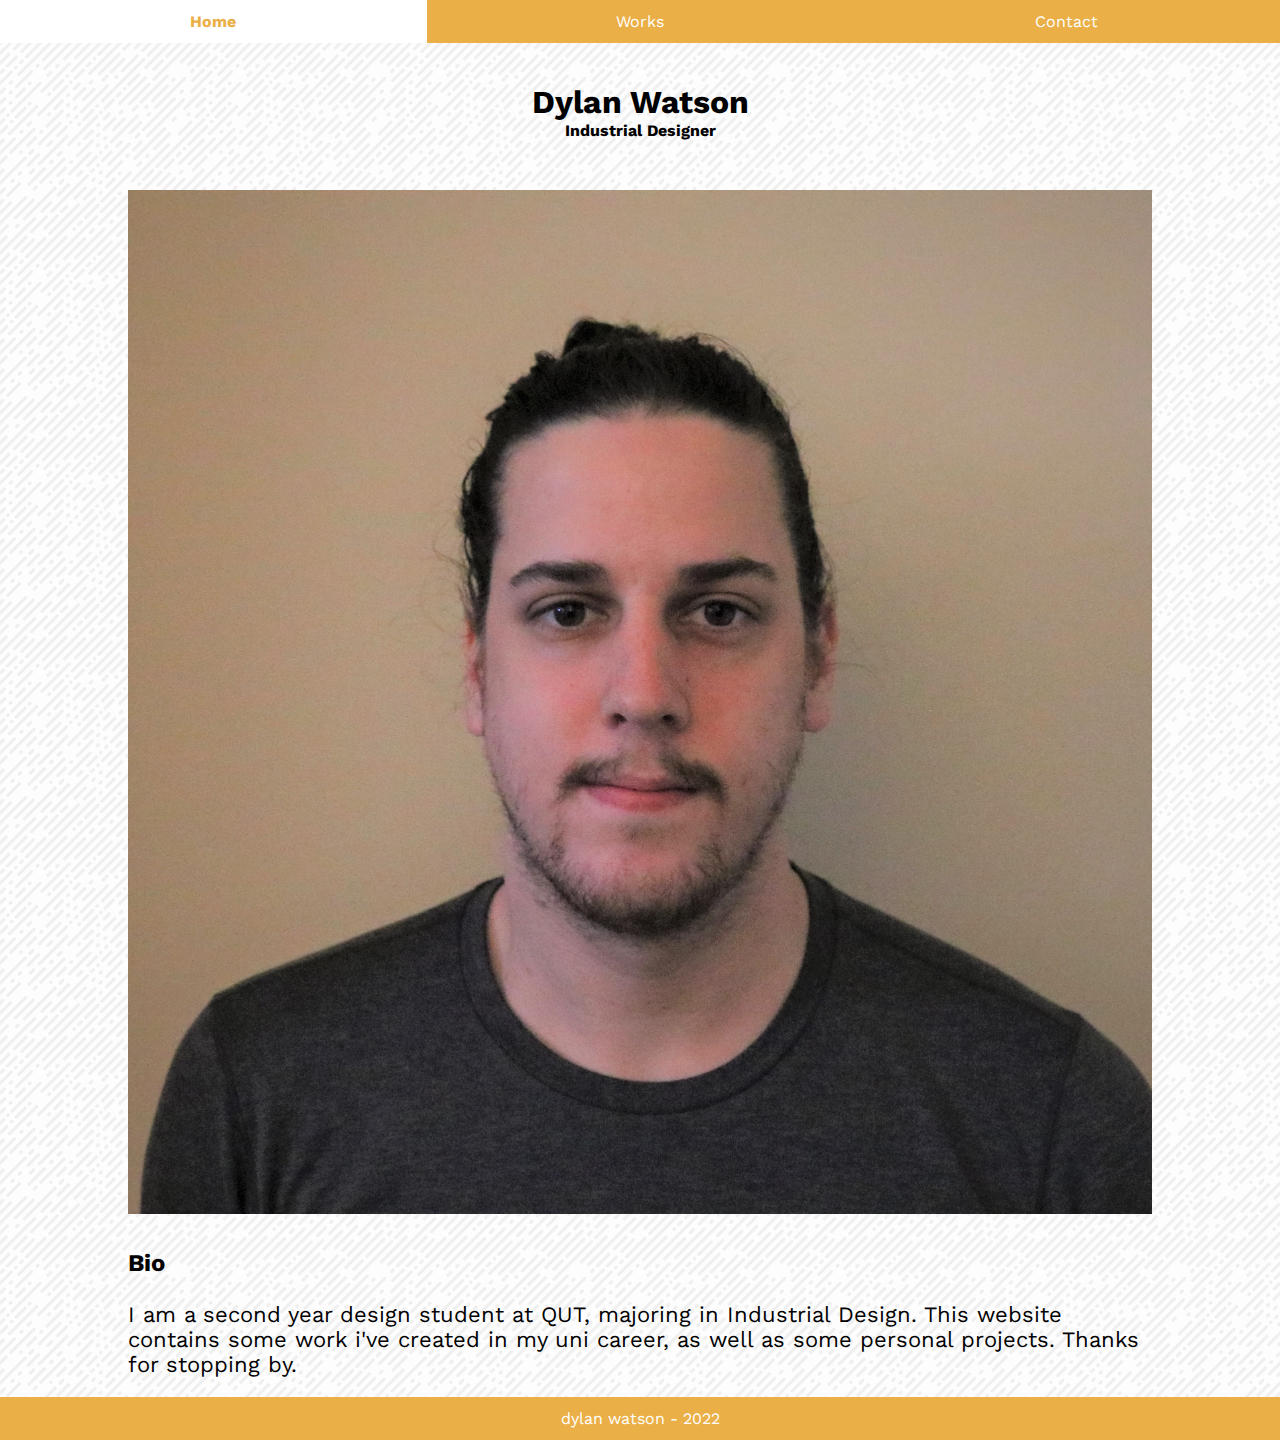
<file: index.html>
<!DOCTYPE html>
<html lang="en">
<head>
  <meta charset="UTF-8">
  <meta name="author" content="Dylan">
  <meta name="description" content="portfolio website"> 
  <meta name="viewport" content="width=device-width, initial-scale=1.0">
  <title>Dylan Watson | Portfolio</title>
  <link rel="icon" type="image/x-icon" href="images/favicon.png">
  <link rel="stylesheet" href="style.css">
</head>
<body>
  <header>
    <nav>
      <a class="nav-target" href="index.html">Home</a>
      <a href="works.html">Works</a>
      <a href="contact.html">Contact</a>
    </nav>
  </header>
  <!-- main content -->
  <div class="content">
    <div class="title-block">
      <h1>  
        Dylan Watson
      </h1>
      <h4>
        Industrial Designer
      </h4>
    </div>
    <figure class="img-container">
      <img class="img-cov" src="images/profile-pic.jpg" alt="Dylans' profile picture">
    </figure>
    <h2 class="info-titles">Bio</h2>
    <p class="information">
      I am a second year design student at QUT, majoring in Industrial Design. This website contains some work i've created in my uni career, as well as some personal projects. Thanks for stopping by.
    </p>
  </div>
  <!-- end main content -->
  <footer>
    dylan watson - 2022
  </footer>
</body>
</html>
</file>
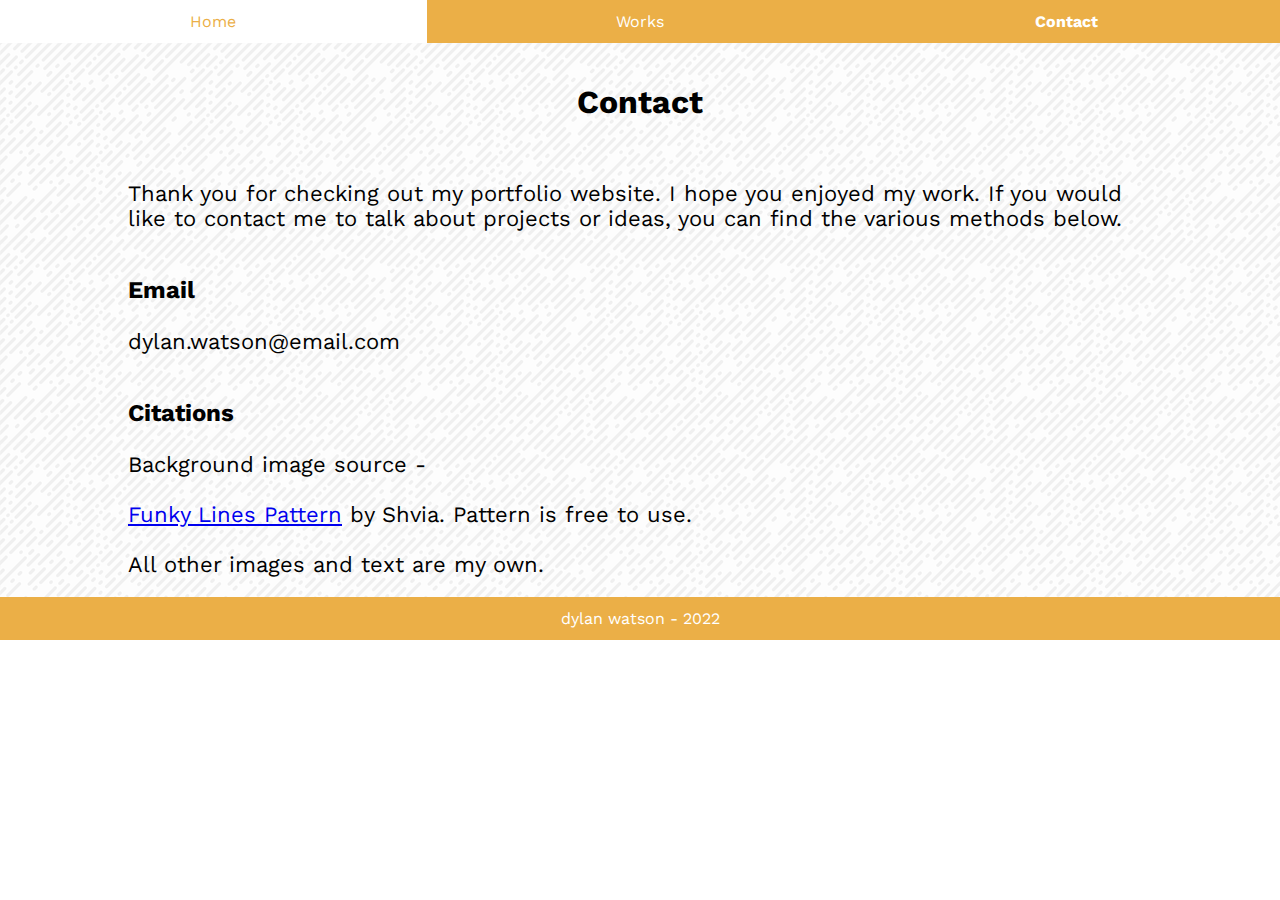
<file: contact.html>
<!DOCTYPE html>
<html lang="en">
<head>
  <meta charset="UTF-8">
  <meta name="author" content="Dylan">
  <meta name="description" content="portfolio website"> 
  <meta name="viewport" content="width=device-width, initial-scale=1.0">
  <title>Dylan Watson | Contact</title>
  <link rel="icon" type="image/x-icon" href="images/favicon.png">
  <link rel="stylesheet" href="style.css">
</head>
<body>
  <header>
    <nav>
      <a href="index.html">Home</a>
      <a href="works.html">Works</a>
      <a class="nav-target" href="contact.html">Contact</a>
    </nav>
  </header>
    <!-- main content -->
  <div class="content">
    <div class="title-block">
      <h1>  
        Contact
      </h1>
    </div>
    <p class="information">
      Thank you for checking out my portfolio website. I hope you enjoyed my work. If you would like to contact me to talk about projects or ideas, you can find the various methods below.
    </p>
    <h2 class="info-titles">Email</h2>
    <p class="information">
      dylan.watson@email.com
    </p>
    <h2 class="info-titles">Citations</h2>
    <p class="information">
      Background image source -
      <br>
      <br>
      <a href="https://www.toptal.com/designers/subtlepatterns/funky-lines/">Funky Lines Pattern</a> by Shvia. Pattern is free to use.
      <br>
      <br>
      All other images and text are my own.
    </p>
  </div>
  <!-- end main content -->
  <footer>
    dylan watson - 2022
  </footer>
</body>
</html>
</file>
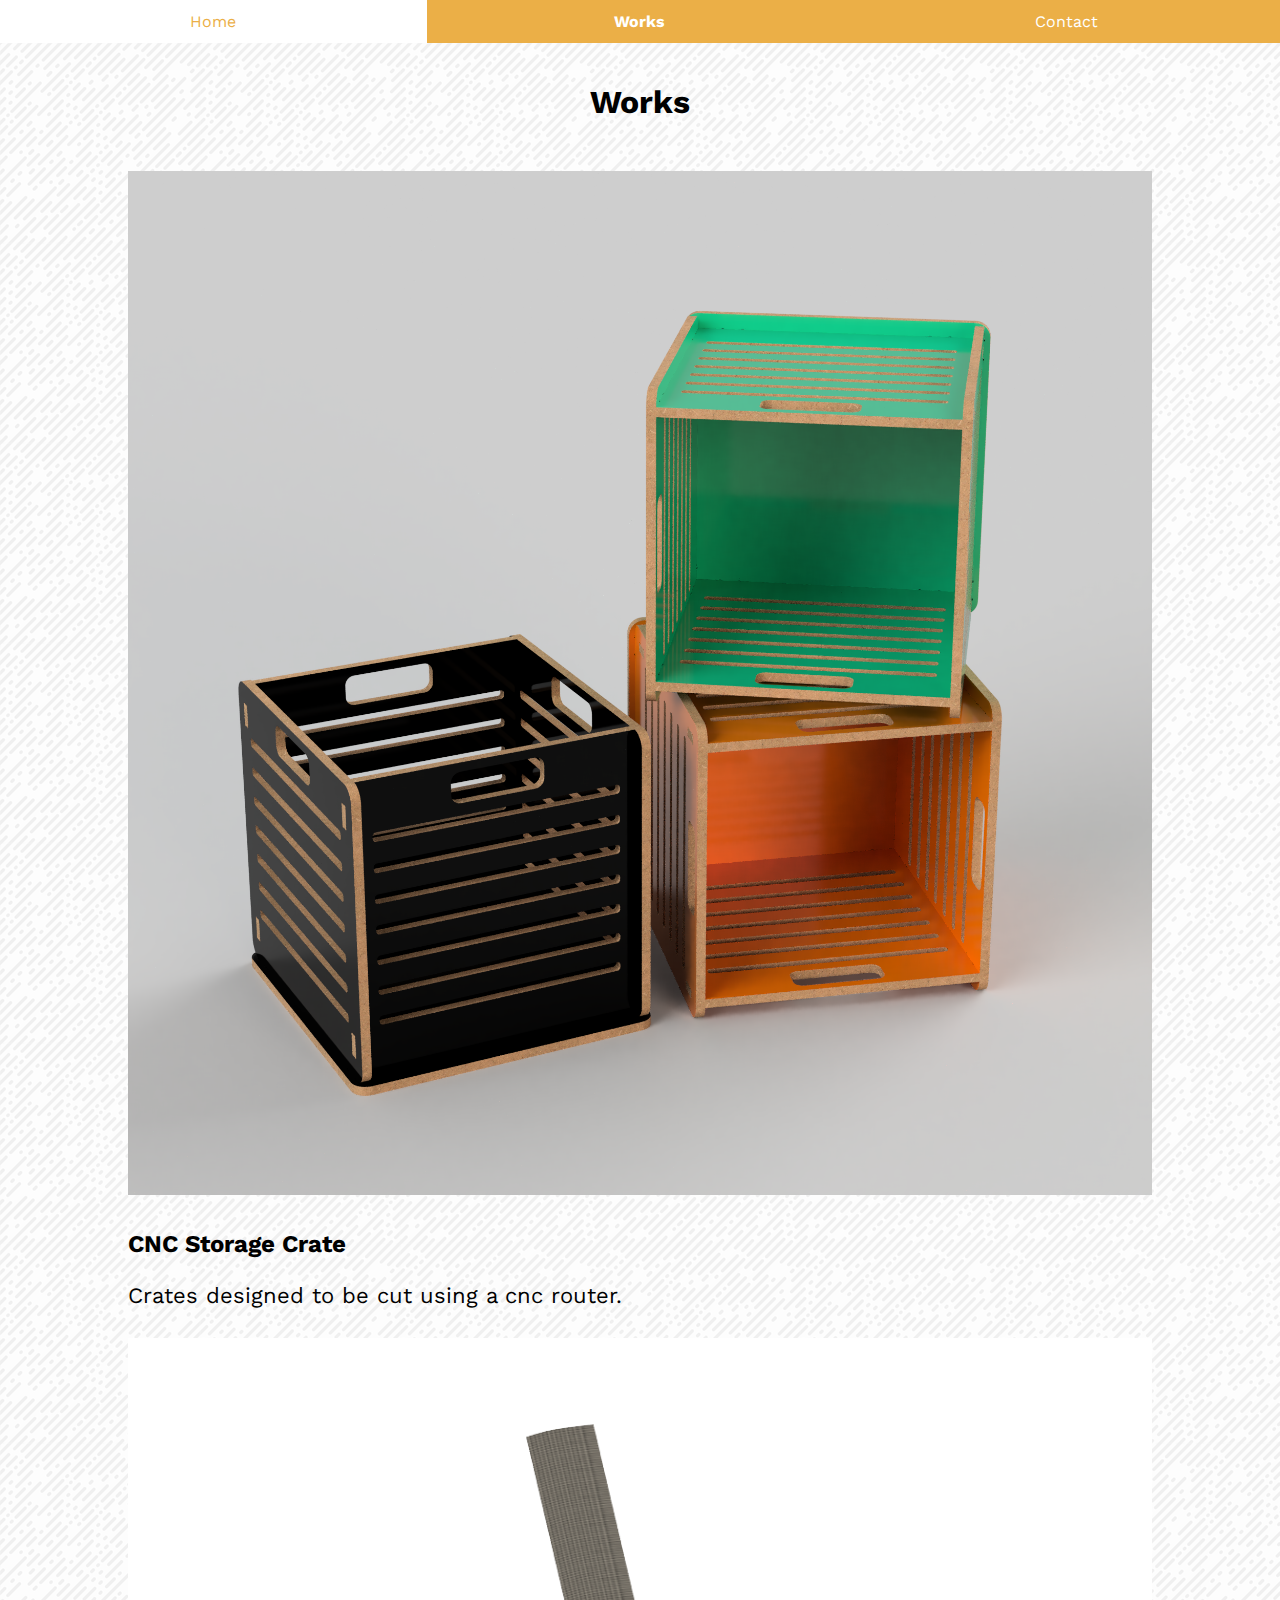
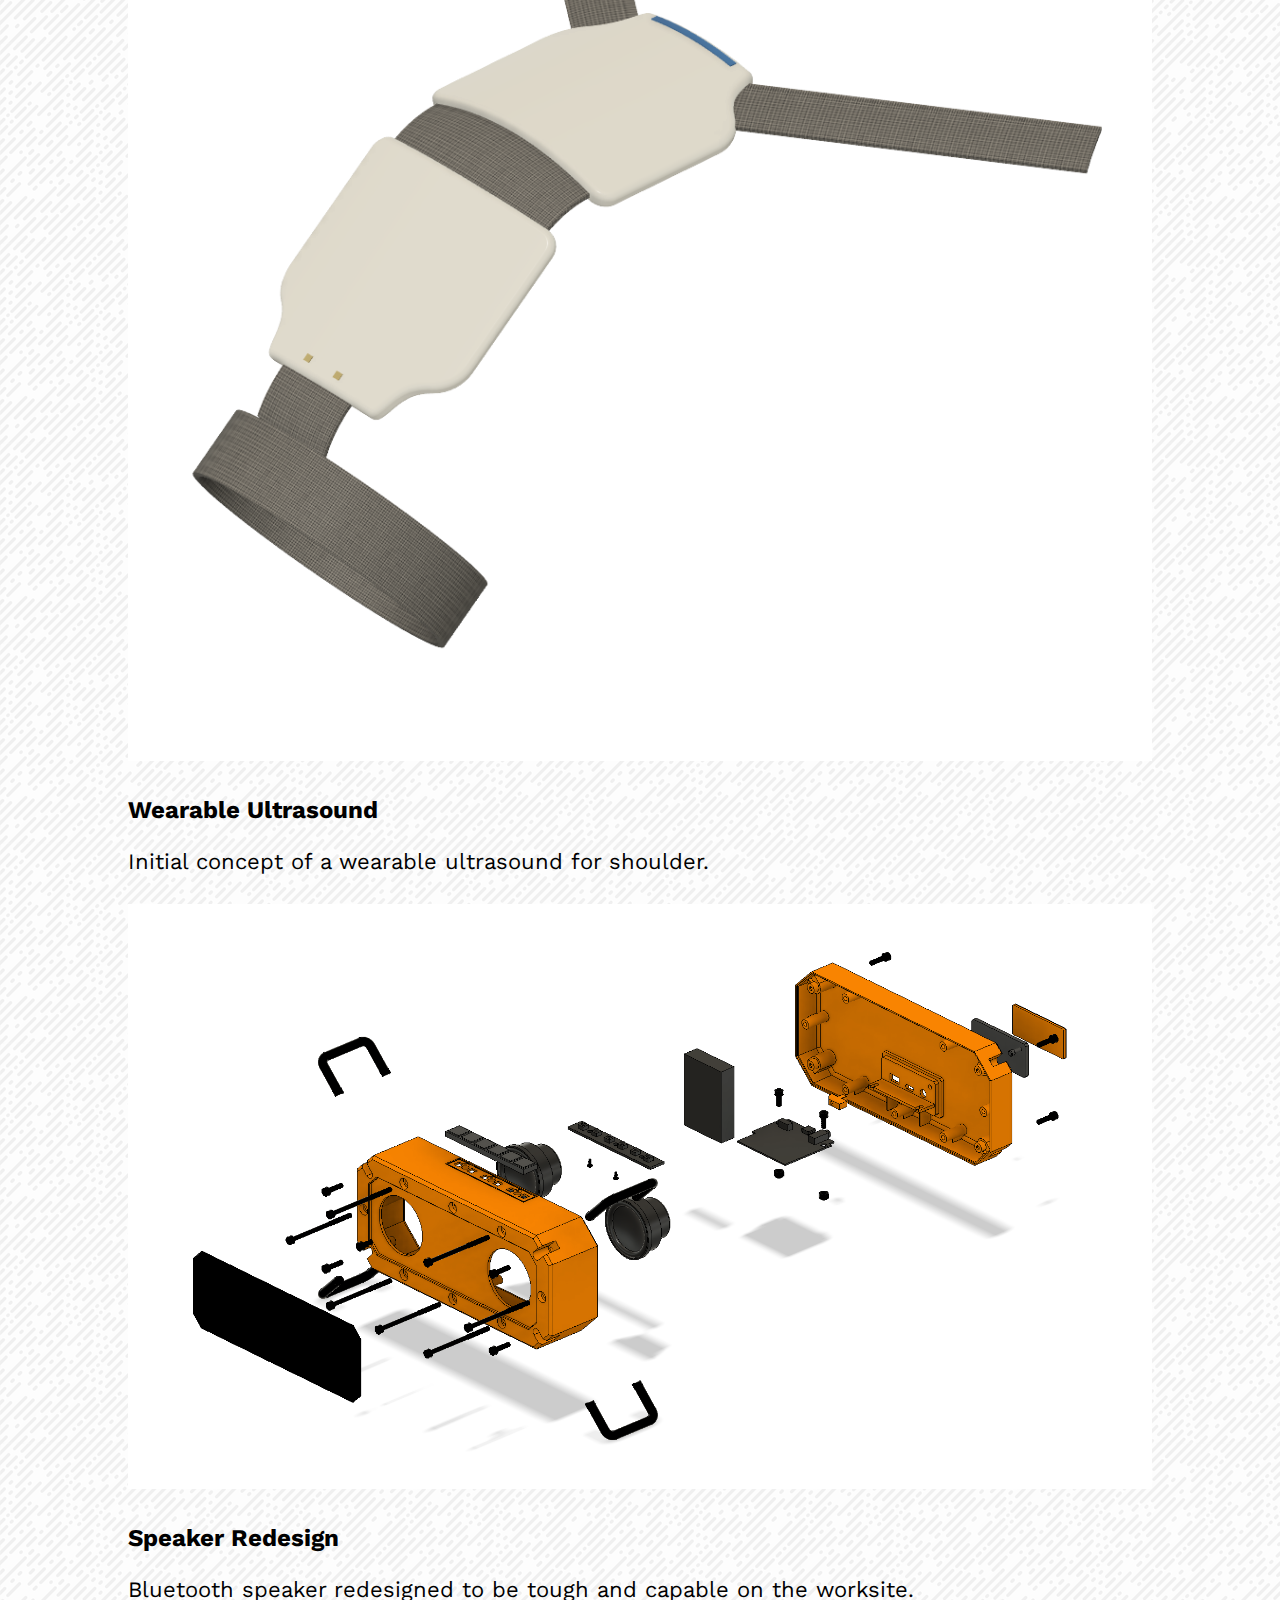
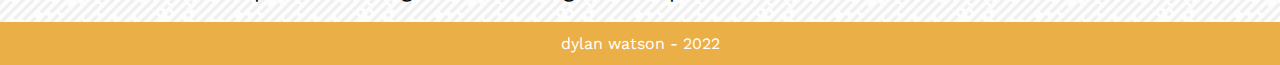
<file: works.html>
<!DOCTYPE html>
<html lang="en">
<head>
  <meta charset="UTF-8">
  <meta name="author" content="Dylan">
  <meta name="description" content="portfolio website"> 
  <meta name="viewport" content="width=device-width, initial-scale=1.0">
  <title>Dylan Watson | Works</title>
  <link rel="icon" type="image/x-icon" href="images/favicon.png">
  <link rel="stylesheet" href="style.css">
</head>
<body>
  <header>
    <nav>
      <a href="index.html">Home</a>
      <a class="nav-target" href="works.html">Works</a>
      <a href="contact.html">Contact</a>
    </nav>
  </header>
  <!-- main content -->
  <div class="content">
    <figure class="title-block">
      <h1>  
        Works
      </h1>
    </figure>
    <figure class="img-container">
      <img class="img-cov" src="images/img1.png" alt="CNC storage crates">
    </figure>
    <h2 class="info-titles">CNC Storage Crate</h2>
    <p class="information">
      Crates designed to be cut using a cnc router.
    </p>
    <figure class="img-container">
      <img class="img-cov" src="images/img2.png" alt="Wearable Ultrasound concept">
    </figure>
    <h2 class="info-titles">Wearable Ultrasound</h2>
    <p class="information">
      Initial concept of a wearable ultrasound for shoulder.
    </p>
    <figure class="img-container">
      <img class="img-cov" src="images/img3.png" alt="Exploded view of speaker">
    </figure>
    <h2 class="info-titles">Speaker Redesign</h2>
    <p class="information">
      Bluetooth speaker redesigned to be tough and capable on the worksite.
    </p>
  </div>
  <!-- end main content -->
  <footer>
    dylan watson - 2022
  </footer>
</body>
</html>
</file>
<file: style.css>
@import url('https://fonts.googleapis.com/css2?family=Work+Sans:wght@200&display=swap');

* {
  font-family: 'Work Sans', Tahoma, sans-serif;
  margin: 0;
}

/*heading alignment*/

h1, h4, nav, footer {
  text-align: center;
}

/*nav alignment and style styles*/
nav {
  width: 100%;
  overflow: auto;
}

nav, footer {
  background-color: #ebaf47;
}

nav a {
  float: left;
  text-decoration: none;
  width: 33.33%;
  color: #fff;  
  padding: 12px 0;
}

nav a:hover {
  color: #ebaf47;
  background-color: #fff;
}

.nav-target {
  font-weight: bolder;
}

.content {
  /* background source: https: //www.toptal.com/designers/subtlepatterns/funky-lines/ */
  background-image: url("images/1020.png");
  background-repeat: repeat;
}

/*title styles*/

.title-block {
  padding: 40px 0;
}

.info-titles {
  padding: 25px 10% 5px;
}

/*img alignment*/

.img-cov{
  display: block;
  max-width: 80%;
  padding: 10px 0;
  margin: auto;
}

.information {
  font-size: 22px;
  padding: 20px 10%;
}

footer{
  color: #fff;
  padding: 12px; 
}
</file>
